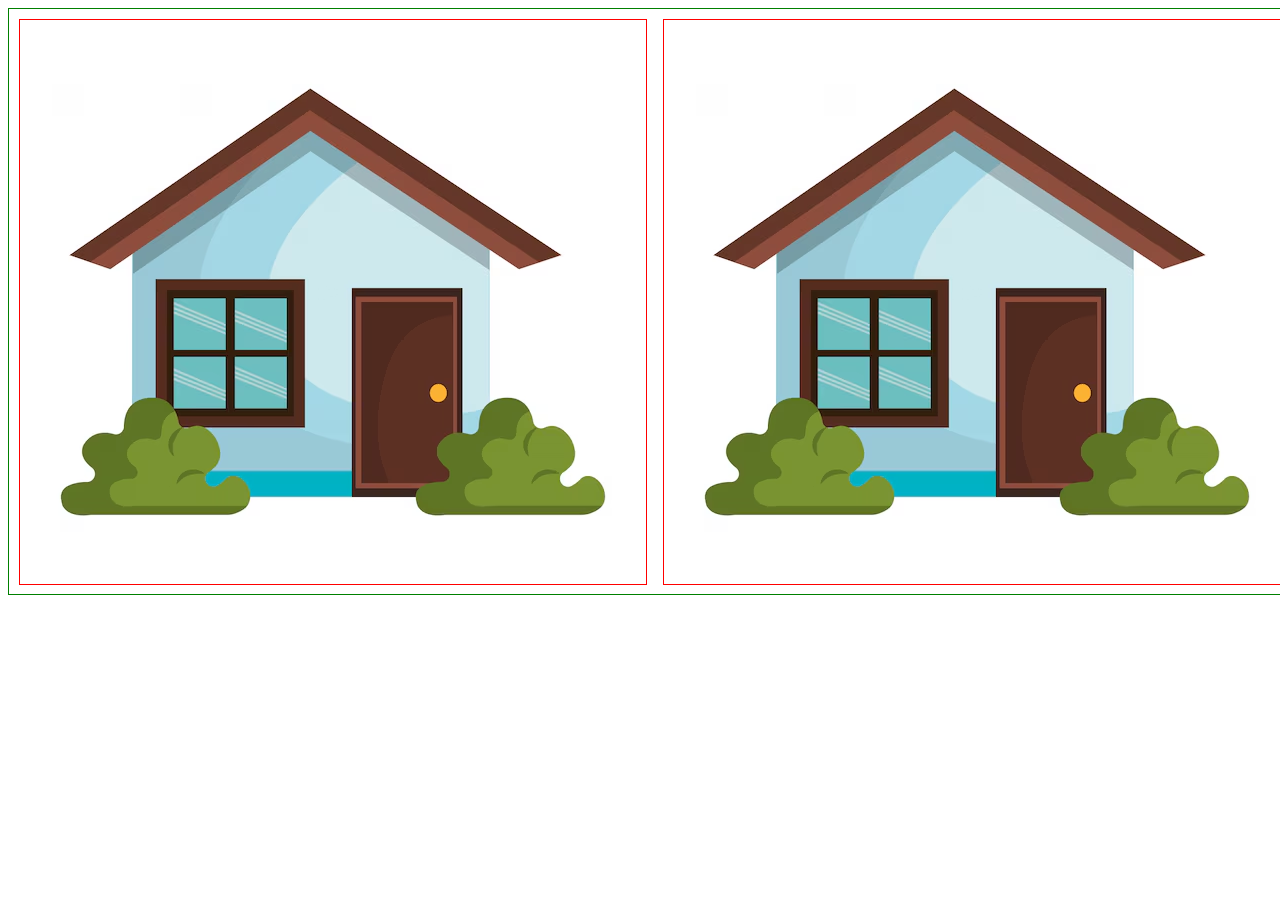
<file: 1/index.html>
<!DOCTYPE html>
<html>
<head>
<meta charset="UTF-8">
<title>Imagem</title>
<style>
div {
    display: flex;
    justify-content: center;
    align-items: center;
    border: .1rem solid green;
    padding: .1rem;
    width: fit-content;
    margin: 0 auto;
}
img {
    border: .1rem solid red;
    margin: .5rem;
    width: auto;
}
</style>
</head>
<body>
<div>
<img src="casa.avif" alt="casa" />
<img src="casa.avif" alt="casa" />
</div>
</body>
</html>
</file>
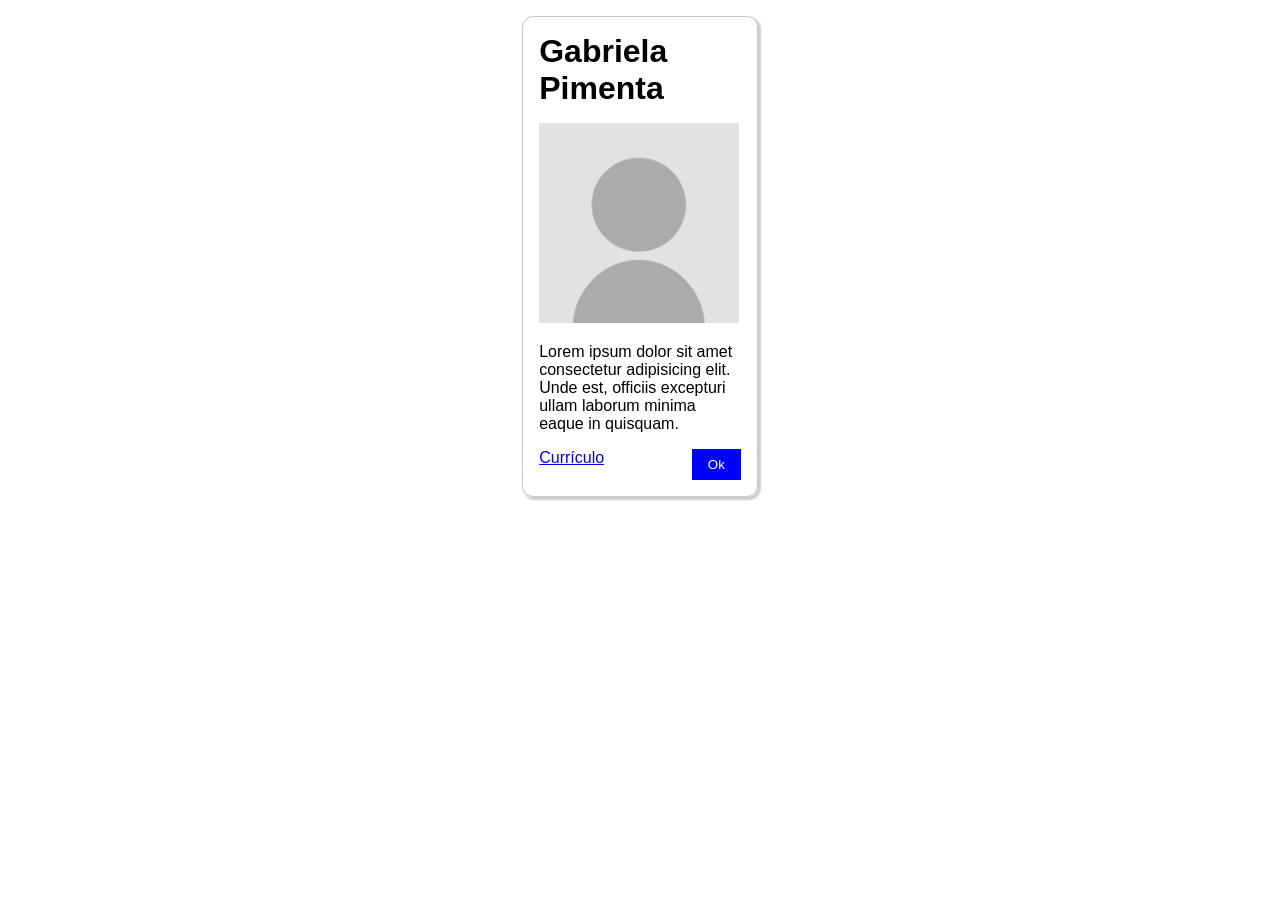
<file: 2/index.html>
<!DOCTYPE html>
<html>
<head>
<meta charset="UTF-8">
<title>Currículo</title>
<style>
html, body {
font-family: 'Segoe UI', Tahoma, Geneva, Verdana, sans-serif;
font-size: 16px;
}
.cartao {
width: 12.6rem;
height: auto;
padding: 1rem;
margin: 1rem auto;
border-radius: .7rem;
border: .1rem #c9c7c7 solid;
/* offset-x | offset-y | blur-radius | spread-radius | color */
box-shadow: 2px 2px 2px 1px rgba(0, 0, 0, 0.2);
}
.titulo {
margin: 0 0 1rem 0;
}
.imagem {
width: 12.5rem;
height: 12.5rem;
}
footer{
display: flex;
justify-content: space-between;
}
button {
color: white;
padding: .5rem 1rem;
background-color: blue;
border: none;
}
</style>
</head>
<body>
<div class="cartao">
<h1 class="titulo">Gabriela Pimenta</h1>
<div class="corpo">
<img class="imagem" src="assets/foto_cartao.jpg" alt="imagem do cartão" />
<p>
Lorem ipsum dolor sit amet consectetur adipisicing elit.
Unde est, officiis excepturi ullam laborum minima eaque in quisquam.
</p>

<div>
<footer class="rodape">
<a href="curriculo.html">Currículo</a>
<button>Ok</button>
</footer>
</div>
</body>
</html>
</file>
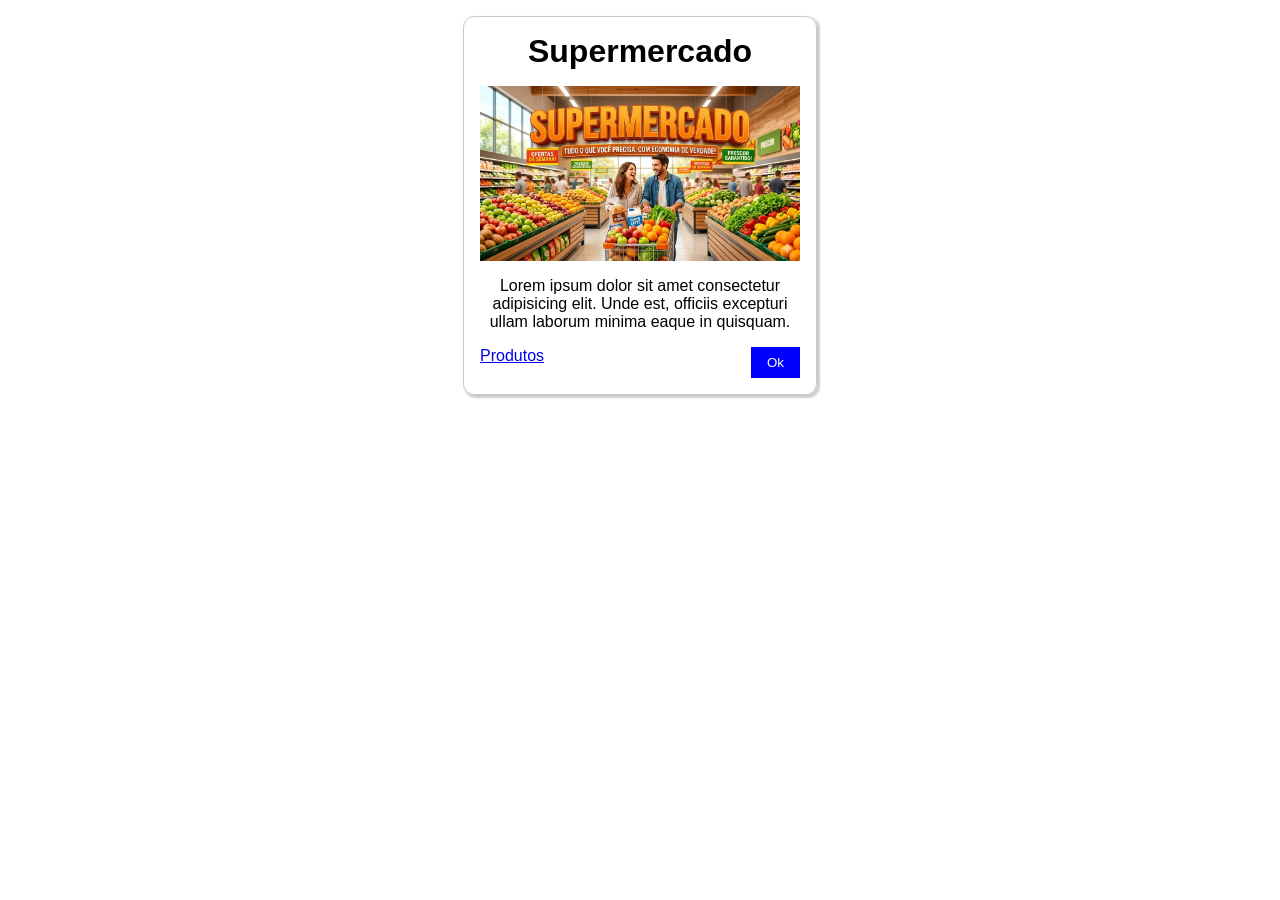
<file: 3/index.html>
<!DOCTYPE html>
<html>
<head>
<meta charset="UTF-8">
<title>Supermercado</title>
<style>
html, body {
    text-align: center;
font-family: 'Segoe UI', Tahoma, Geneva, Verdana, sans-serif;
font-size: 16px;
}
.cartao {
width: 20rem;
height: auto;
padding: 1rem;
margin: 1rem auto;
border-radius: .7rem;
border: .1rem #c9c7c7 solid;
/* offset-x | offset-y | blur-radius | spread-radius | color */
box-shadow: 2px 2px 2px 1px rgba(0, 0, 0, 0.2);
}
.titulo {
    text-align: center;
margin: 0 0 1rem 0;
}
.imagem {
    display: block;
margin: 0 auto;
width: 20rem;
height: auto;
}
footer{
display: flex;
justify-content: space-between;
}
button {
color: white;
padding: .5rem 1rem;
background-color: blue;
border: none;
}
</style>
</head>
<body>
<div class="cartao">
<h1 class="titulo">Supermercado</h1>
<div class="corpo">
<img class="imagem" src="assets/supermercado.png" alt="Supermercado" />
<p>
Lorem ipsum dolor sit amet consectetur adipisicing elit.
Unde est, officiis excepturi ullam laborum minima eaque in quisquam.
</p>

<div>
<footer class="rodape">
<a href="produtos.html">Produtos</a>
<button>Ok</button>
</footer>
</div>
</body>
</html>
</file>
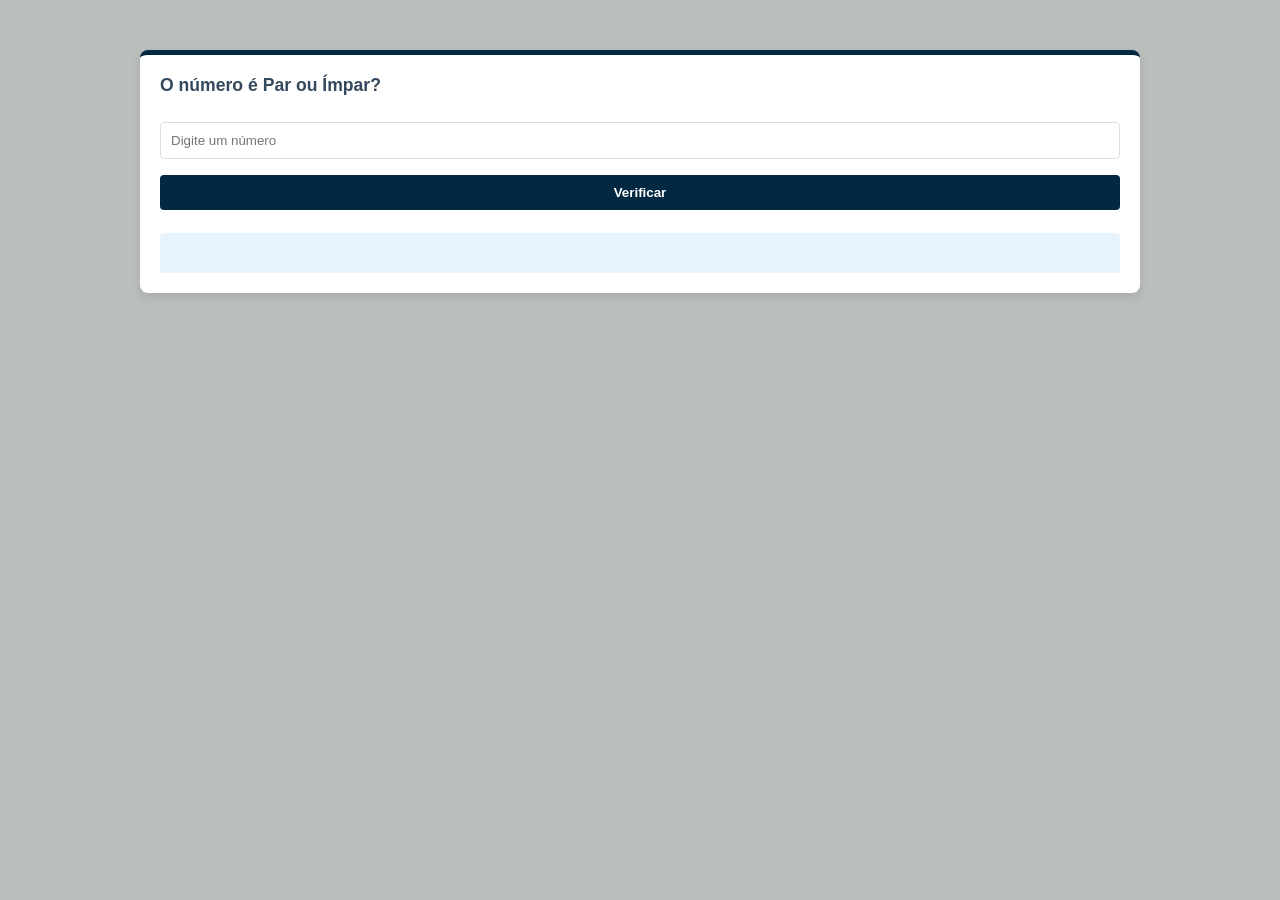
<file: 4/index.html>
<!DOCTYPE html>
<html lang="pt-br">
<head>
    <meta charset="UTF-8">
    <meta name="viewport" content="width=device-width, initial-scale=1.0">
    <title>Par ou Ímpar</title>
    <link rel="stylesheet" href="assets/estilo.css">
</head>
<body>
    <header></header>

    <main class="container">
        <div class="card">
            <h3>O número é Par ou Ímpar?</h3>
            <input type="number" id="numParImpar" placeholder="Digite um número">
            <button onclick="verificarParImpar()">Verificar</button>
            <div id="res4" class="result"></div>
        </div>
    </main>

    <script src="assets/funcionalidade.js"></script>
</body>
</html>
</file>
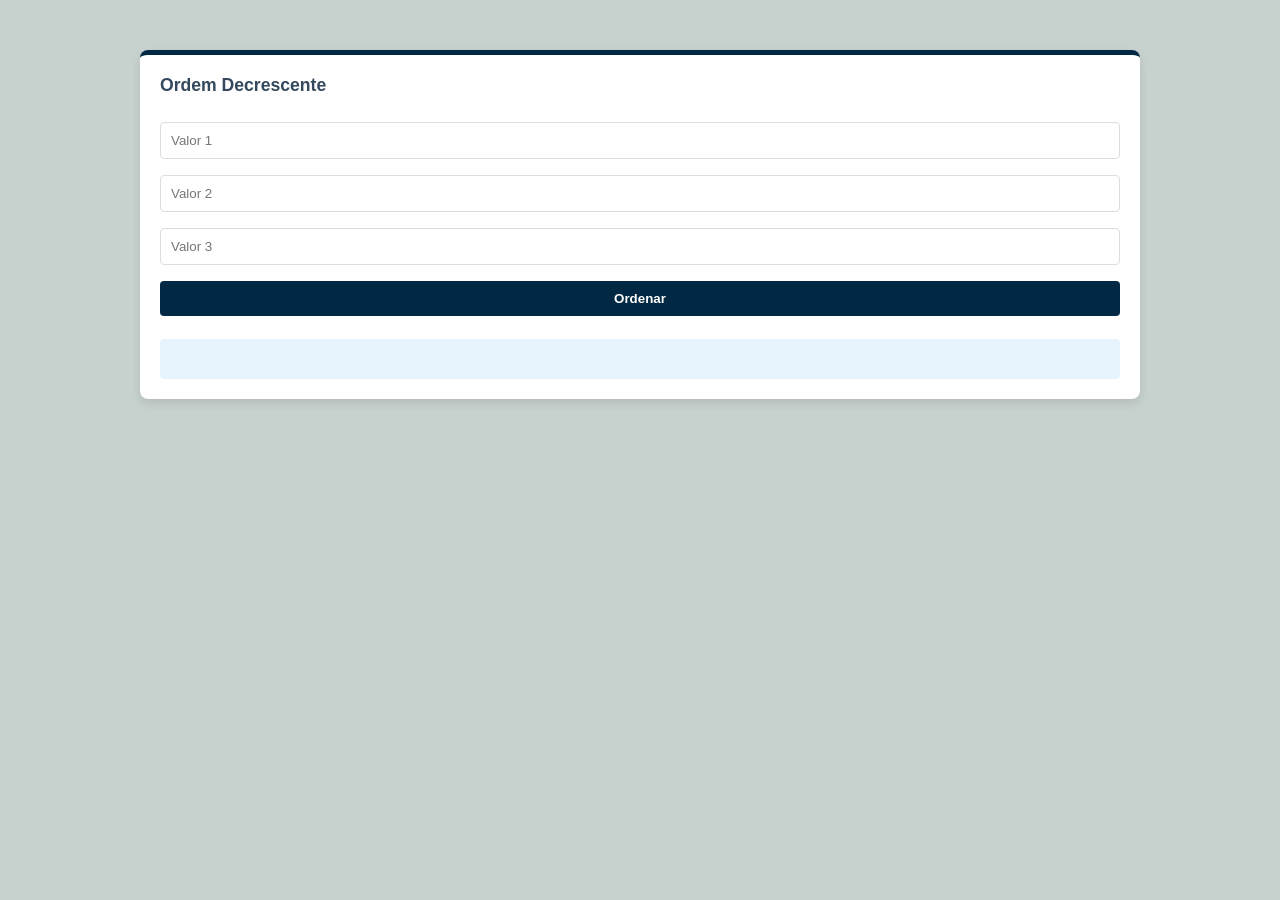
<file: 5/index.html>
<!DOCTYPE html>
<html lang="pt-br">
<head>
    <meta charset="UTF-8">
    <meta name="viewport" content="width=device-width, initial-scale=1.0">
    <title>Ordem Decrescente</title>
    <link rel="stylesheet" href="assets/estilo.css">
</head>
<body>
    <header></header>

    <main class="container">
        <div class="card">
            <h3>Ordem Decrescente</h3>
            <input type="number" id="v1" placeholder="Valor 1">
            <input type="number" id="v2" placeholder="Valor 2">
            <input type="number" id="v3" placeholder="Valor 3">
            <button onclick="ordenarValores()">Ordenar</button>
            <div id="res5" class="result"></div>
        </div>
    </main>

    <script src="assets/funcionalidade.js"></script>
</body>
</html>
</file>
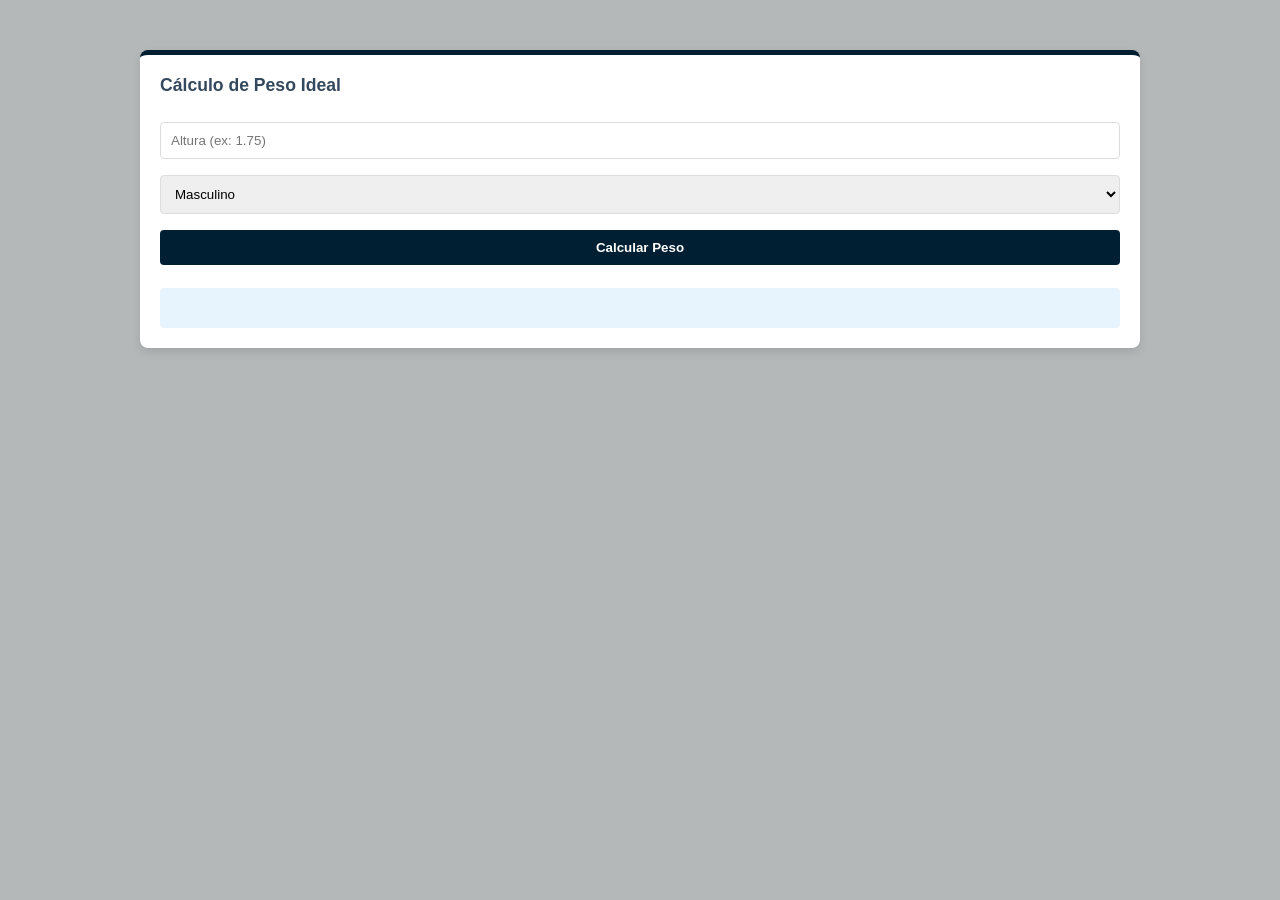
<file: 6/index.html>
<!DOCTYPE html>
<html lang="pt-br">
<head>
    <meta charset="UTF-8">
    <meta name="viewport" content="width=device-width, initial-scale=1.0">
    <title>Peso Ideal</title>
    <link rel="stylesheet" href="assets/estilo.css">
</head>
<body>
    <header></header>

    <main class="container">
        <div class="card">
            <h3>Cálculo de Peso Ideal</h3>
            <input type="number" step="0.01" id="altura" placeholder="Altura (ex: 1.75)">
            <select id="sexo">
                <option value="M">Masculino</option>
                <option value="F">Feminino</option>
            </select>
            <button onclick="calcularPeso()">Calcular Peso</button>
            <div id="res6" class="result"></div>
        </div>

    <script src="assets/funcionalidade.js"></script>
</body>
</html>
</file>
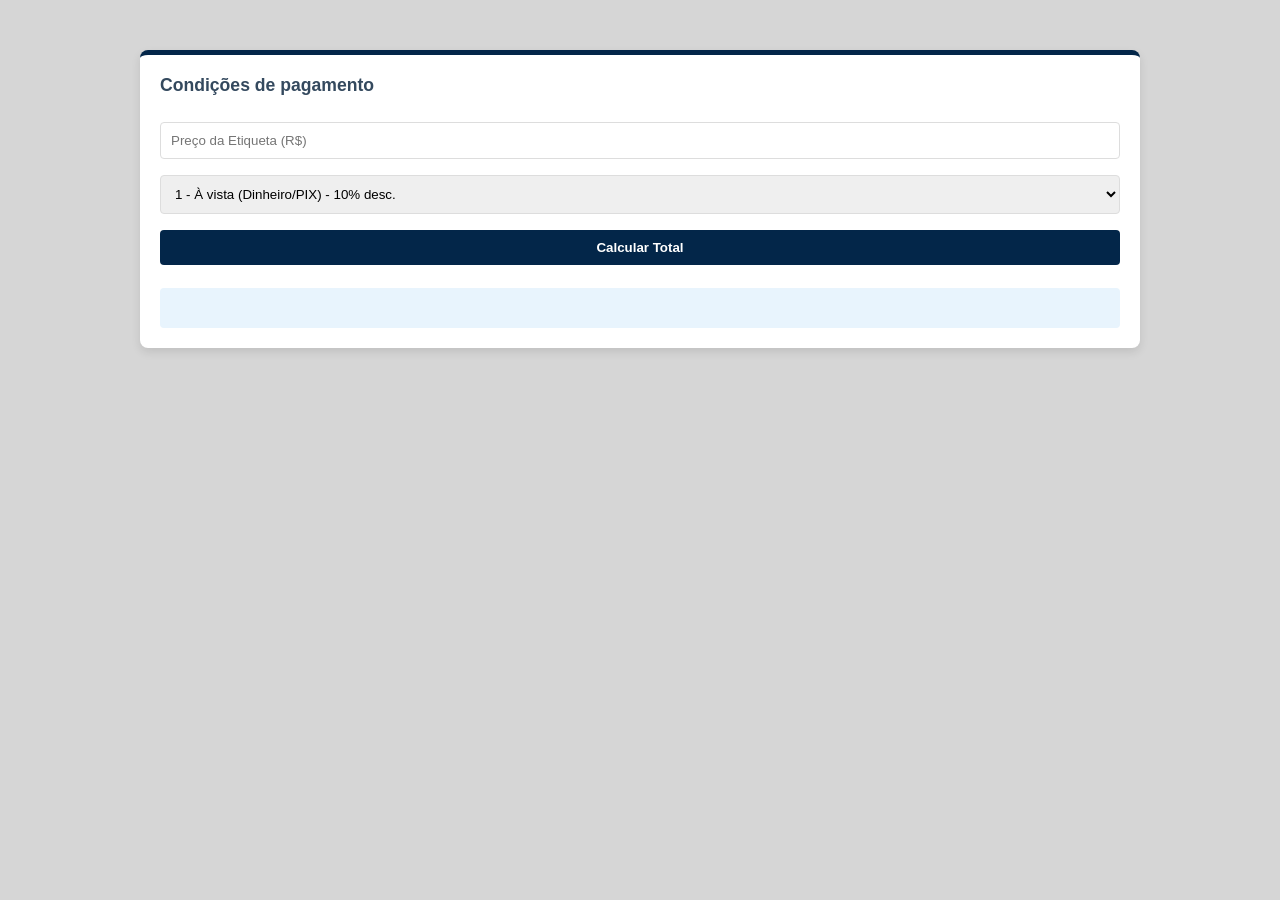
<file: 7/index.html>
<!DOCTYPE html>
<html lang="pt-br">
<head>
    <meta charset="UTF-8">
    <meta name="viewport" content="width=device-width, initial-scale=1.0">
    <title>Pagamento</title>
    <link rel="stylesheet" href="assets/estilo.css">
</head>
<body>
    <header></header>

    <main class="container">
        <div class="card">
            <h3>Condições de pagamento</h3>
            <input type="number" step="0.01" id="preco" placeholder="Preço da Etiqueta (R$)">
            <select id="condicao">
                <option value="1">1 - À vista (Dinheiro/PIX) - 10% desc.</option>
                <option value="2">2 - À vista (Cartão) - 5% desc.</option>
                <option value="3">3 - Em 2x - Preço normal</option>
                <option value="4">4 - Em 3x - Juros de 6%</option>
            </select>
            <button onclick="calcularPagamento()">Calcular Total</button>
            <div id="res7" class="result"></div>
        </div>
    </main>

    <script src="assets/funcionalidade.js"></script>
</body>
</html>
</file>
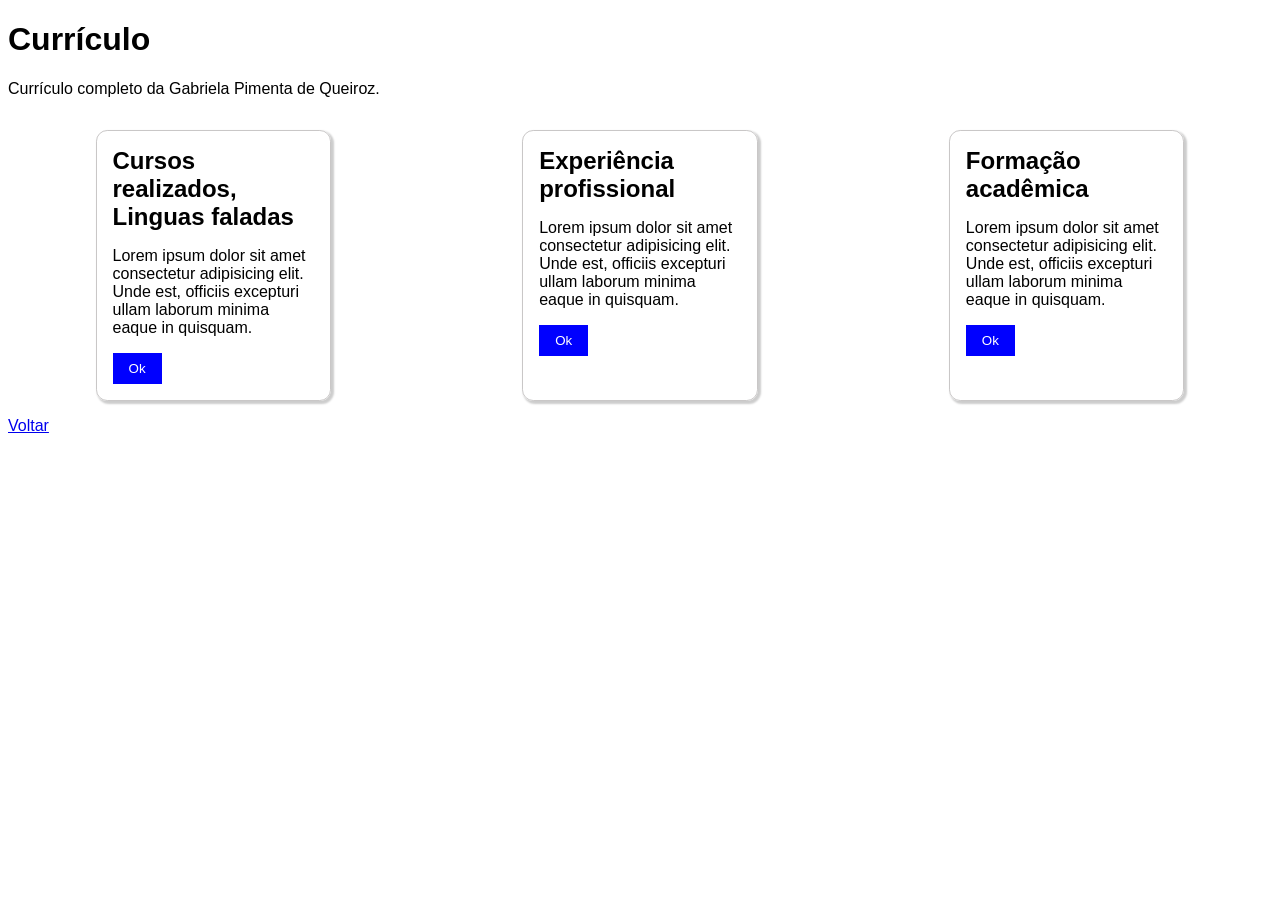
<file: 2/curriculo.html>
<!DOCTYPE html>
<html>
<head>
<meta charset="UTF-8">
<title>Currículo</title>
<style>
html, body {
font-family: 'Segoe UI', Tahoma, Geneva, Verdana, sans-serif;
font-size: 16px;
}
.cartao {
width: 12.6rem;
height: auto;
padding: 1rem;
margin: 1rem auto;
border-radius: .7rem;
border: .1rem #c9c7c7 solid;
/* offset-x | offset-y | blur-radius | spread-radius | color */
box-shadow: 2px 2px 2px 1px rgba(0, 0, 0, 0.2);
}
.titulo {
margin: 0 0 1rem 0;
}
.imagem {
width: 12.5rem;
height: 12.5rem;
}
footer{
display: flex;
justify-content: space-between;
}
button {
color: white;
padding: .5rem 1rem;
background-color: blue;
border: none;
}
.container {
display: flex;
flex-wrap: wrap;
justify-content: center;
gap: 1rem;
}
</style>
</head>
<body>
    <h1>Currículo</h1>
    <p>Currículo completo da Gabriela Pimenta de Queiroz.</p>
    
    <div class="container">
        <div class="cartao">
            <h2 class="titulo">Cursos realizados, Linguas faladas</h2>
            <div class="corpo">
                <!-- <img class="imagem" src="assets/foto_cartao.jpg" alt="imagem do cartão" /> -->
                <p>
                    Lorem ipsum dolor sit amet consectetur adipisicing elit.
                    Unde est, officiis excepturi ullam laborum minima eaque in quisquam.
                </p>
                <footer class="rodape">
                    <button>Ok</button>
                </footer>
            </div>
        </div>
        
        <div class="cartao">
            <h2 class="titulo">Experiência profissional</h2>
            <div class="corpo">
                <!-- <img class="imagem" src="assets/foto_cartao.jpg" alt="imagem do cartão" /> -->
                <p>
                    Lorem ipsum dolor sit amet consectetur adipisicing elit.
                    Unde est, officiis excepturi ullam laborum minima eaque in quisquam.
                </p>
                <footer class="rodape">
                    <button>Ok</button>
                </footer>
            </div>
        </div>
        
        <div class="cartao">
            <h2 class="titulo">Formação acadêmica</h2>
            <div class="corpo">
                <!-- <img class="imagem" src="assets/foto_cartao.jpg" alt="imagem do cartão" /> -->
                <p>
                    Lorem ipsum dolor sit amet consectetur adipisicing elit.
                    Unde est, officiis excepturi ullam laborum minima eaque in quisquam.
                </p>
                <footer class="rodape">
                    <button>Ok</button>
                </footer>
            </div>
        </div>
    </div>
    
    <a href="index.html">Voltar</a>
</body>
</html>
</file>
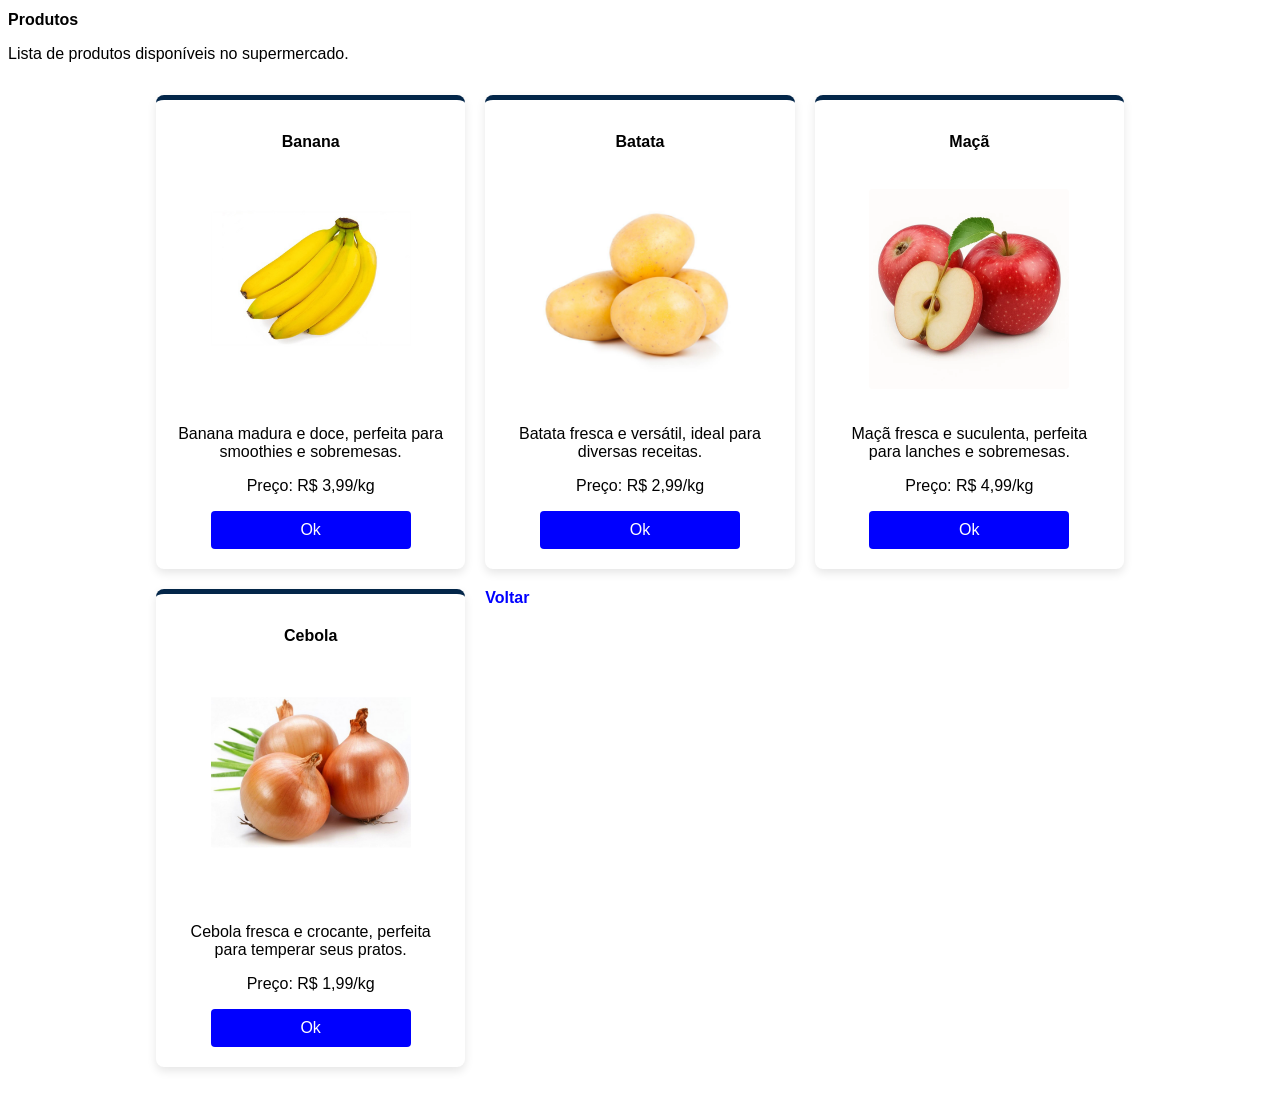
<file: 3/produtos.html>
<!DOCTYPE html>
<html>
    <head>
        <meta charset="UTF-8">
        <title>Currículo</title>
        <link rel="stylesheet" href="assets/estilo.css">
    </head>
<body>
    <h1>Produtos</h1>
    <p>Lista de produtos disponíveis no supermercado.</p>
    
    <div class="container">
        <div class="cartao">
            <h2 class="titulo">Banana</h2>
            <div class="corpo">
                <div style="display: flex; justify-content: center;">
                <img class="imagem" src="assets/banana.png" alt="imagem da banana" />
                </div>
                <p>
                    Banana madura e doce, perfeita para smoothies e sobremesas.
                   <p>Preço: R$ 3,99/kg</p>
                    
                </p>
                <footer class="rodape">
                    <button>Ok</button>
                </footer>
            </div>
        </div>
        
        <div class="cartao">
            <h2 class="titulo">Batata</h2>
            <div class="corpo">
                <img class="imagem" src="assets/batata.png" alt="imagem da batata" />
                <p>
                    Batata fresca e versátil, ideal para diversas receitas.
                    <p>Preço: R$ 2,99/kg</p>
                </p>
                <footer class="rodape">
                    <button>Ok</button>
                </footer>
            </div>
        </div>
        
        <div class="cartao">
            <h2 class="titulo">Maçã</h2>
            <div class="corpo">
                <img class="imagem" src="assets/maca.png" alt="imagem da maçã" />
                <p>
                   Maçã fresca e suculenta, perfeita para lanches e sobremesas.
                   <p>Preço: R$ 4,99/kg</p>
                </p>
                <footer class="rodape">
                    <button>Ok</button>
                </footer>
            </div>
        </div>

        <div class="cartao">
            <h2 class="titulo">Cebola</h2>
            <div class="corpo">
                <img class="imagem" src="assets/cebola.png" alt="imagem da cebola" />
                <p>
                    Cebola fresca e crocante, perfeita para temperar seus pratos.
                    <p>Preço: R$ 1,99/kg</p>
                </p>
                <footer class="rodape">
                    <button>Ok</button>
                </footer>
            </div>
        </div>
    
    
       
    <a href="index.html">Voltar</a>
</body>
</html>
</file>
<file: 4/assets/estilo.css>
body {
    font-family: 'Segoe UI', Tahoma, Geneva, Verdana, sans-serif;
    background-color: hsl(156, 4%, 74%);
    margin: 0;
    padding: 20px;
}

header {
    text-align: center;
    color: #2c3e50;
    margin-bottom: 30px;
}

.container {
    display: grid;
    grid-template-columns: repeat(auto-fit, minmax(280px, 1fr));
    gap: 20px;
    max-width: 1000px;
    margin: 0 auto;
}

.card {
    background: #fff;
    padding: 20px;
    border-radius: 8px;
    box-shadow: 0 4px 10px rgba(0,0,0,0.1);
    border-top: 5px solid #032841;
}

h3 { margin-top: 0; color: #34495e; font-size: 1.1em; }

input, select, button {
    width: 100%;
    padding: 10px;
    margin: 8px 0;
    border: 1px solid #ddd;
    border-radius: 4px;
    box-sizing: border-box;
}

button {
    background-color: #032841;
    color: white;
    font-weight: bold;
    cursor: pointer;
    border: none;
    transition: background 0.3s;
}

button:hover { background-color: #032841; }

.result {
    margin-top: 15px;
    padding: 10px;
    background: #e8f4fd;
    border-radius: 4px;
    color: #2c3e50;
    font-size: 0.95em;
    min-height: 20px;
}
</file>
<file: 5/assets/estilo.css>
body {
    font-family: 'Segoe UI', Tahoma, Geneva, Verdana, sans-serif;
    background-color: hsl(160, 9%, 80%);
    margin: 0;
    padding: 20px;
}

header {
    text-align: center;
    color: #2c3e50;
    margin-bottom: 30px;
}

.container {
    display: grid;
    grid-template-columns: repeat(auto-fit, minmax(280px, 1fr));
    gap: 20px;
    max-width: 1000px;
    margin: 0 auto;
}

.card {
    background: #fff;
    padding: 20px;
    border-radius: 8px;
    box-shadow: 0 4px 10px rgba(0,0,0,0.1);
    border-top: 5px solid #012943;
}

h3 { margin-top: 0; color: #34495e; font-size: 1.1em; }

input, select, button {
    width: 100%;
    padding: 10px;
    margin: 8px 0;
    border: 1px solid #ddd;
    border-radius: 4px;
    box-sizing: border-box;
}

button {
    background-color: #012943;
    color: white;
    font-weight: bold;
    cursor: pointer;
    border: none;
    transition: background 0.3s;
}

button:hover { background-color: #012943; }

.result {
    margin-top: 15px;
    padding: 10px;
    background: #e8f4fd;
    border-radius: 4px;
    color: #2c3e50;
    font-size: 0.95em;
    min-height: 20px;
}
</file>
<file: 6/assets/estilo.css>
body {
    font-family: 'Segoe UI', Tahoma, Geneva, Verdana, sans-serif;
    background-color: hwb(180 71% 28%);
    margin: 0;
    padding: 20px;
}

header {
    text-align: center;
    color: #2c3e50;
    margin-bottom: 30px;
}

.container {
    display: grid;
    grid-template-columns: repeat(auto-fit, minmax(280px, 1fr));
    gap: 20px;
    max-width: 1000px;
    margin: 0 auto;
}

.card {
    background: #fff;
    padding: 20px;
    border-radius: 8px;
    box-shadow: 0 4px 10px rgba(0,0,0,0.1);
    border-top: 5px solid hsl(204, 100%, 10%);
}

h3 { margin-top: 0; color: #34495e; font-size: 1.1em; }

input, select, button {
    width: 100%;
    padding: 10px;
    margin: 8px 0;
    border: 1px solid #ddd;
    border-radius: 4px;
    box-sizing: border-box;
}

button {
    background-color: hsl(204, 100%, 10%);
    color: white;
    font-weight: bold;
    cursor: pointer;
    border: none;
    transition: background 0.3s;
}

button:hover { background-color: hsl(204, 100%, 15%); }

.result {
    margin-top: 15px;
    padding: 10px;
    background: #e8f4fd;
    border-radius: 4px;
    color: #2c3e50;
    font-size: 0.95em;
    min-height: 20px;
}
</file>
<file: 7/assets/estilo.css>
body {
    font-family: 'Segoe UI', Tahoma, Geneva, Verdana, sans-serif;
    background-color: hsl(0, 0%, 84%);
    margin: 0;
    padding: 20px;
}

header {
    text-align: center;
    color: hsl(210, 92%, 15%);
    margin-bottom: 30px;
}

.container {
    display: grid;
    grid-template-columns: repeat(auto-fit, minmax(280px, 1fr));
    gap: 20px;
    max-width: 1000px;
    margin: 0 auto;
}

.card {
    background: #fff;
    padding: 20px;
    border-radius: 8px;
    box-shadow: 0 4px 10px rgba(0,0,0,0.1);
    border-top: 5px solid hsl(210, 92%, 15%);
}

h3 { margin-top: 0; color: #34495e; font-size: 1.1em; }

input, select, button {
    width: 100%;
    padding: 10px;
    margin: 8px 0;
    border: 1px solid #ddd;
    border-radius: 4px;
    box-sizing: border-box;
}

button {
    background-color: hsl(210, 92%, 15%);
    color: white;
    font-weight: bold;
    cursor: pointer;
    border: none;
    transition: background 0.3s;
}

button:hover { background-color: hsl(210, 92%, 15%); }

.result {
    margin-top: 15px;
    padding: 10px;
    background: #e8f4fd;
    border-radius: 4px;
    color: #2c3e50;
    font-size: 0.95em;
    min-height: 20px;
}
</file>
<file: 3/assets/estilo.css>
* {
    box-sizing: border-box; 
    font-size: 16px;
    font-family: 'Segoe UI', Tahoma, Geneva, Verdana, sans-serif;
}

.container {
    display: grid;
    grid-template-columns: repeat(auto-fit, minmax(280px, 1fr));
    gap: 20px;
    max-width: 1000px;
    margin: 2rem auto; 
    padding: 0 1rem;
}

.cartao {
    background: #fff;
    padding: 20px;
    border-radius: 8px;
    box-shadow: 0 4px 10px rgba(0,0,0,0.1);
    border-top: 5px solid hsl(210, 92%, 15%);
    display: flex;
    flex-direction: column;
    align-items: center; 
    text-align: center; 
    justify-content: space-between; 
}

img {
    width: 100%;
    max-width: 200px;
    height: auto;
    border-radius: 4px;
    margin-bottom: 1rem;
}

button {
    width: 100%;
    max-width: 200px;
    padding: 10px;
    border: none;
    background-color: blue;
    color: white;
    border-radius: 4px;
    cursor: pointer;
    margin-top: auto; 
}

button:hover {
    background-color: darkblue;
}

#link {
    margin-top: 1rem;
}

a {
    text-decoration: none;
    color: blue;
    font-weight: bold;
}
</file>
